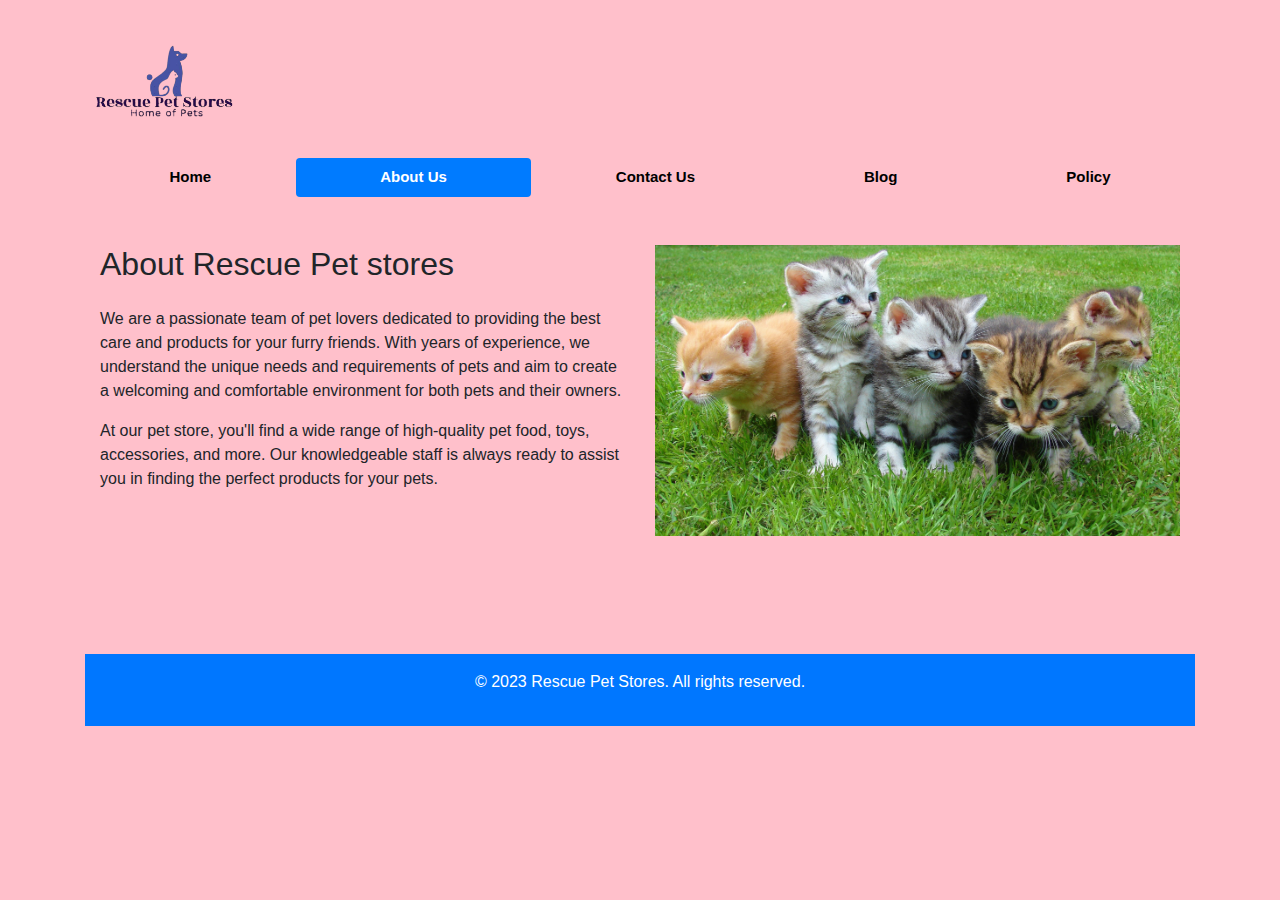
<file: aboutus.html>
<!DOCTYPE html>
<html lang="en">
<head>
    <meta charset="UTF-8">
    <meta name="viewport" content="width=device-width, initial-scale=1.0">
    <link rel="stylesheet" href="css/bootstrap.min.css">
    <link rel="stylesheet" href="css/aboutstyle.css">
    <title>Document</title>
</head>
<body>
    <div class="container">
        <ul class="nav nav-pills nav-fill mt-4"></ul>
            <a class="navbar-brand" href="getstarted.html">
              <img src="/images/ooo.png" alt="Logo" height="100"></a>    
        <ul class="nav nav-pills nav-fill mt-4">          
            <li class="nav-item"><a class="nav-link" href="index.html">Home</a></li>
            <li class="nav-item"><a class="nav-link active" href="aboutus.html">About Us</a></li>
            <li class="nav-item"><a class="nav-link" href="contactus.html">Contact Us</a></li>
            <li class="nav-item"><a class="nav-link" href="blog.html">Blog</a></li>
            <li class="nav-item"><a class="nav-link" href="policy.html">Policy</a></li>
            </nav>
        </ul>

        
  <!-- About Us Section -->
  <section id="about-us" class="py-5">
    <div class="container">
      <div class="row">
        <div class="col-lg-6">
          <h2 class="mb-4">About Rescue Pet stores</h2>
          <p>We are a passionate team of pet lovers dedicated to providing the best care and products for your furry friends. With years of experience, we understand the unique needs and requirements of pets and aim to create a welcoming and comfortable environment for both pets and their owners.</p>
          <p>At our pet store, you'll find a wide range of high-quality pet food, toys, accessories, and more. Our knowledgeable staff is always ready to assist you in finding the perfect products for your pets.</p>
        </div>
        <div class="col-lg-6">
          <img src="/images/pexels-pixabay-45170.jpg" alt="About Us Image" class="img-fluid">
        </div>
      </div>
    </div>
  </section>

  <!-- Footer -->
  <footer class="footer text-white text-center py-3">
    <p>&copy; 2023 Rescue Pet Stores. All rights reserved.</p>
  </footer>

</body>
</html>
</file>
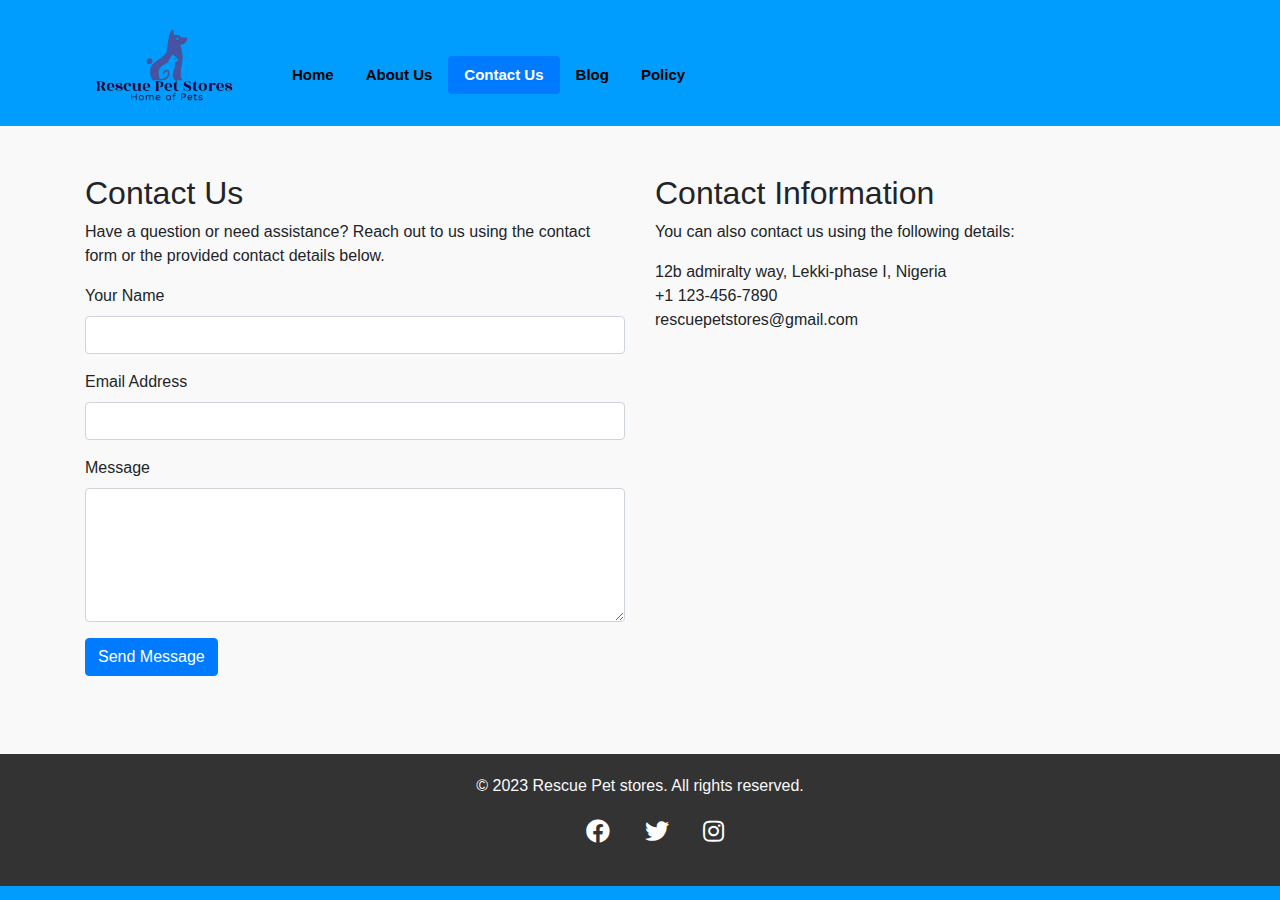
<file: contactus.html>
<!DOCTYPE html>
<html lang="en">
<head>
            <meta charset="UTF-8">
            <meta name="viewport" content="width=device-width, initial-scale=1.0">
            <link rel="stylesheet" href="css/bootstrap.min.css">
            <link rel="stylesheet" href="/css/contact.css">
            <link rel="stylesheet" href="https://cdnjs.cloudflare.com/ajax/libs/font-awesome/5.15.3/css/all.min.css">
            <title>Document</title>
</head>
<body>
   <header>
        <nav class="navbar navbar-expand-lg navbar-light ">
        <div class="container">
            <ul class="nav nav-pills nav-fill mt-4"></ul>
                    <a class="navbar-brand" href="getstarted.html"><img src="/images/ooo.png" alt="Logo" height="100"></a>   
    <div class="container">
        <ul class="nav nav-pills nav-fill mt-4">
            <li class="nav-item"><a class="nav-link" href="index.html">Home</a></li>
            <li class="nav-item"><a class="nav-link" href="aboutus.html">About Us</a></li>
            <li class="nav-item"><a class="nav-link active" href="contactus.html">Contact Us</a></li>
            <li class="nav-item"><a class="nav-link" href="blog.html">Blog</a></li>
            <li class="nav-item"><a class="nav-link" href="policy.html">Policy</a></li>
        </ul>
</header> 

    <section id="contact" class="py-5">
        <div class="container">
        <div class="row">
        <div class="col-lg-6">
            <h2>Contact Us</h2>
            <p>Have a question or need assistance? Reach out to us using the contact form or the provided contact details below.</p>

        <form action="#" method="POST" class="contact-form">
            <div class="mb-3">
              <label for="name" class="form-label">Your Name</label>
              <input type="text" class="form-control" id="name" name="name" required>
            </div>
            <div class="mb-3">
              <label for="email" class="form-label">Email Address</label>
              <input type="email" class="form-control" id="email" name="email" required>
            </div>
            <div class="mb-3">
              <label for="message" class="form-label">Message</label>
              <textarea class="form-control" id="message" name="message" rows="5" required></textarea>
            </div>
            <button type="submit" class="btn btn-primary">Send Message</button>
          </form>
        </div>
        <div class="col-lg-6">
          <h2>Contact Information</h2>
          <p>You can also contact us using the following details:</p>
          <ul class="contact-info">
            <li><i class="address"></i> 12b admiralty way, Lekki-phase I, Nigeria</li>
            <li><i class="bi bi-telephone-fill"></i> +1 123-456-7890</li>
            <li><i class="bi bi-envelope-fill"></i> rescuepetstores@gmail.com</li>
          </ul>
        </div>
       </div>
     </div>
   </section>

   <footer class="text-light text-center">
      <div class="container">
        <p>&copy; 2023 Rescue Pet stores. All rights reserved.</p>
        <ul class="social-icons">
            <li><a href="https://www.facebook.com/Michael Matthew"><i class="fab fa-facebook"></i></a></li>
            <li><a href="https://www.twitter.com/nayousnooze"><i class="fab fa-twitter"></i></a></li>
            <li><a href="https://www.instagram.com/runo2dw"><i class="fab fa-instagram"></i></a></li>
          </ul>
    </div>
  </footer>
</body>

</html>    
</body>
</html>
</file>
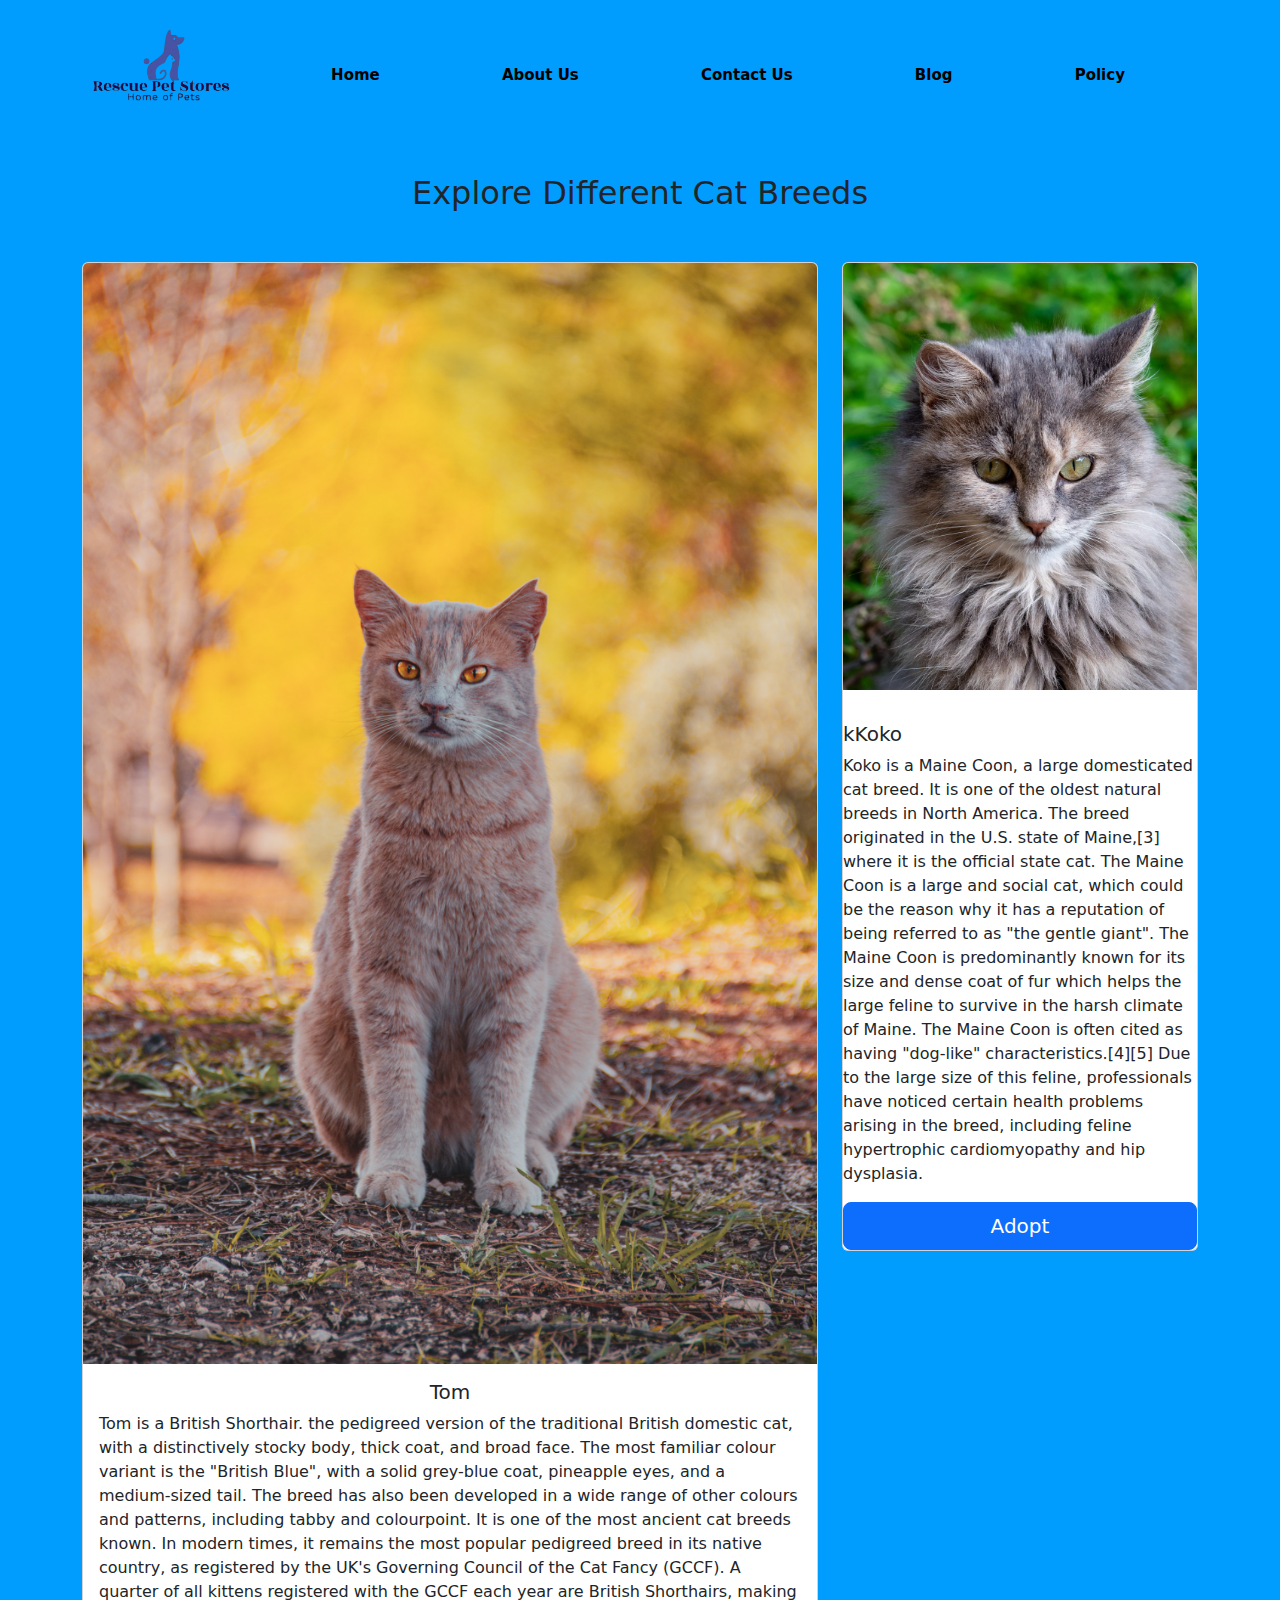
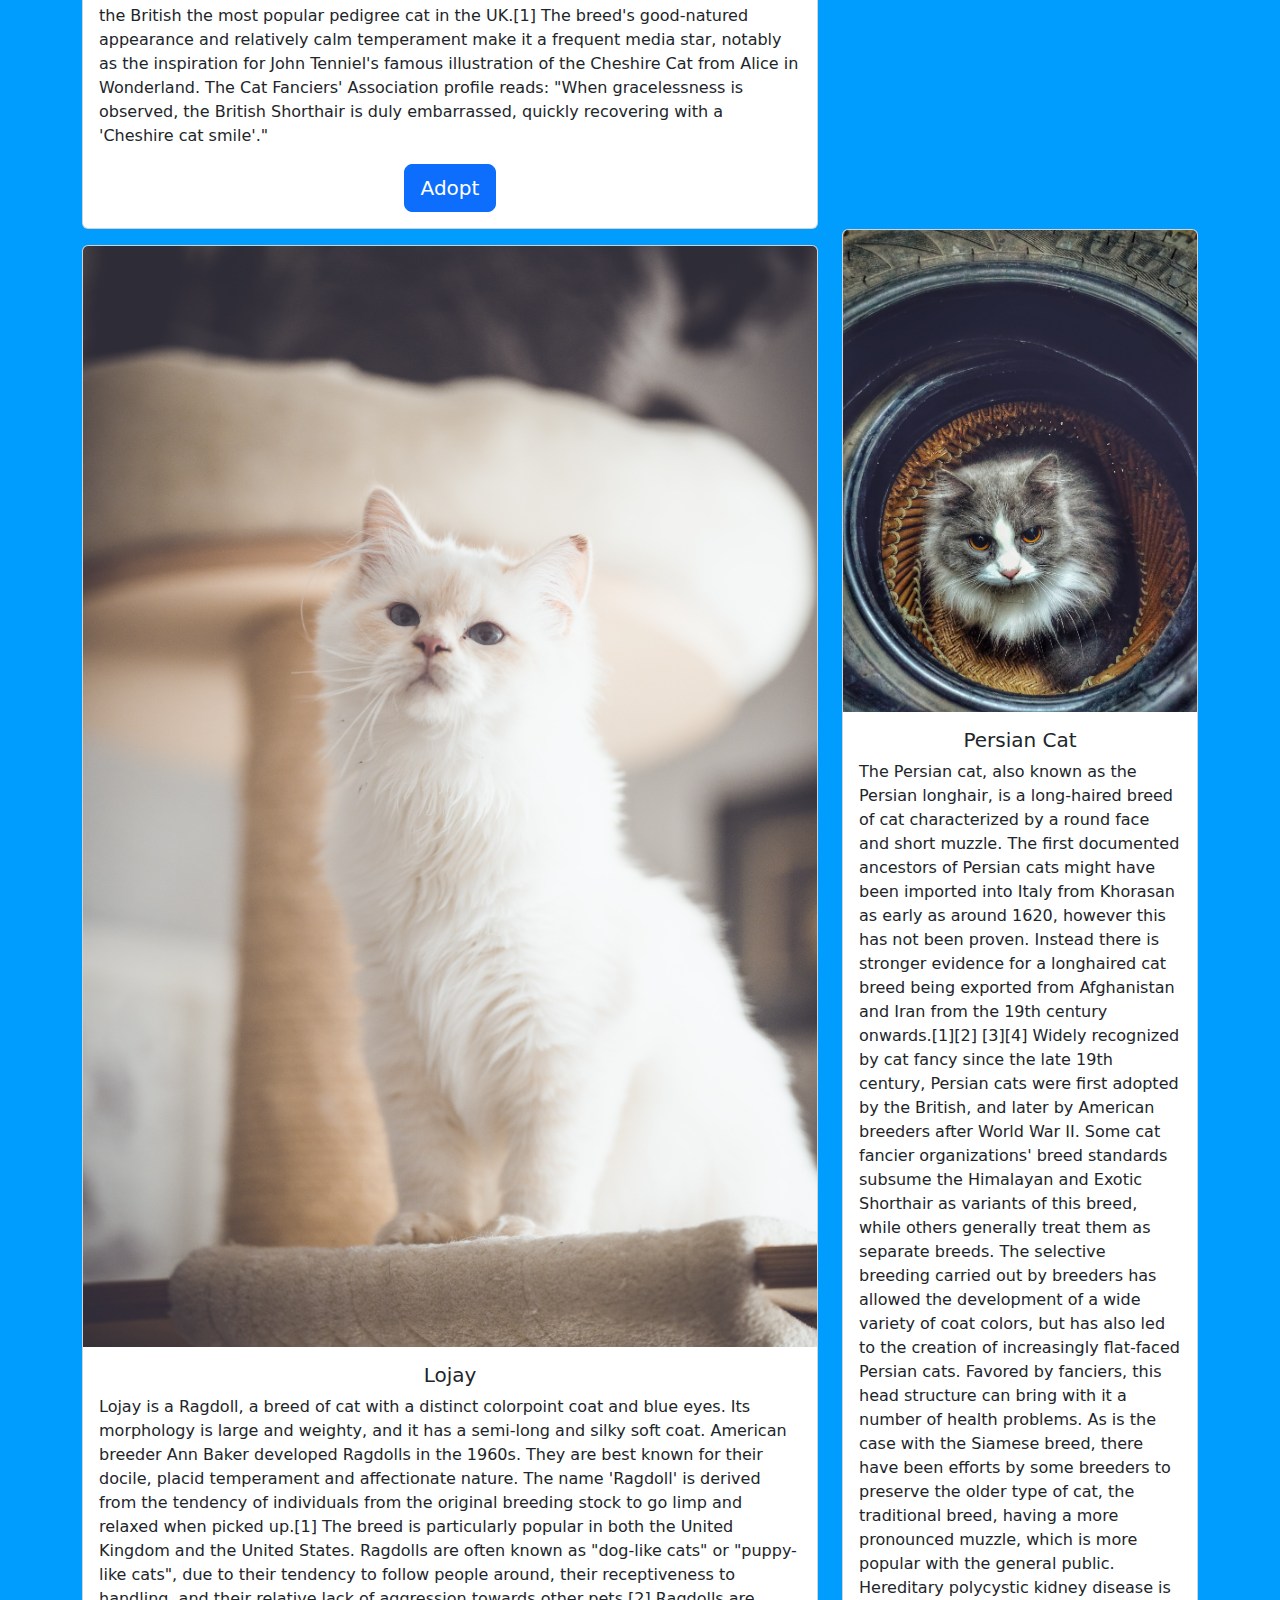
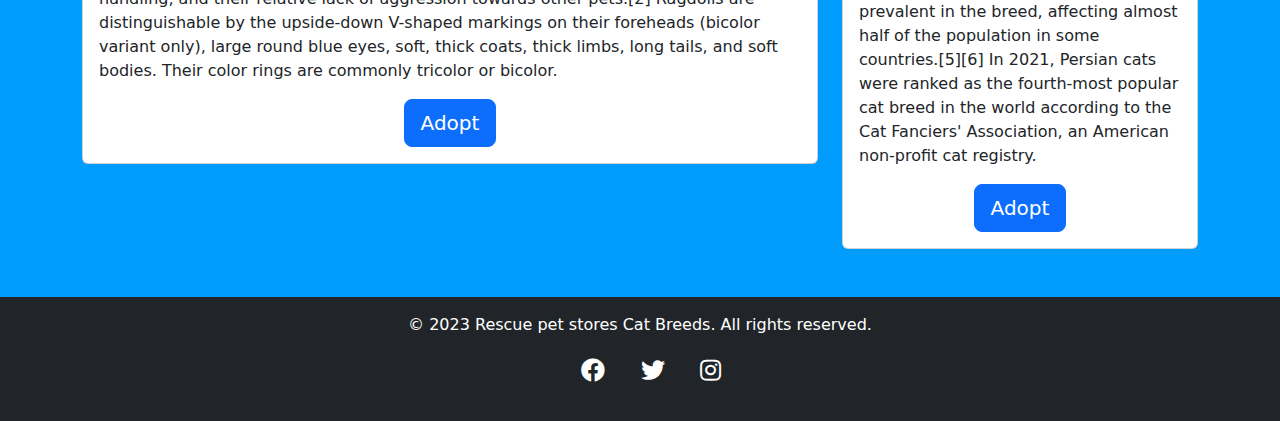
<file: expcats.html>
<!DOCTYPE html>
<html lang="en">

    <head>
    <meta charset="UTF-8">
    <meta name="viewport" content="width=device-width, initial-scale=1.0">
    <link rel="stylesheet" href="https://stackpath.bootstrapcdn.com/bootstrap/5.0.0-alpha1/css/bootstrap.min.css">
    <link rel="stylesheet" href="/css/catstyle.css">
    <link rel="stylesheet" href="https://cdnjs.cloudflare.com/ajax/libs/font-awesome/5.15.3/css/all.min.css">
    <title>Cat Breeds</title>
    </head>

<body>
    <!-- Header -->
  <header>
    <nav class="navbar navbar-expand-lg navbar-light ">
    <div class="container">
        <ul class="nav nav-pills nav-fill mt-4"></ul>
                <a class="navbar-brand" href="getstarted.html"><img src="/images/ooo.png" alt="Logo" height="100"></a>   
    <div class="container"> 
            <ul class="nav nav-pills nav-fill mt-4">          
                <li class="nav-item"><a class="nav-link" href="index.html">Home</a></li>
                <li class="nav-item"><a class="nav-link" href="aboutus.html">About Us</a></li>
                <li class="nav-item"><a class="nav-link" href="contactus.html">Contact Us</a></li>
                <li class="nav-item"><a class="nav-link" href="blog.html">Blog</a></li>
                <li class="nav-item"><a class="nav-link" href="policy.html">Policy</a></li>
                </nav>
            </ul>
        </div>
    </div>
    </nav>
  </header>
    

    <!-- Breed Categories -->
    <section id="breed-categories" class="py-5">
        <div class="container">
                <h2 class="text-center">Explore Different Cat Breeds</h2>
            <div class="row">
            <div class="col">
                <div class="card">
                <img src="/images/pexels-kaan-durmuş-10567737.jpg" class="card-img-top" alt="lhasa">
                <div class="card-body d-flex flex-column justify-content-center align-items-center">
                    <h5 class="card-title">Tom</h5>
                    <p class="britishtext">Tom is a British Shorthair. the pedigreed version of the traditional British domestic cat, with a distinctively stocky body, thick coat, and broad face. The most familiar colour variant is the "British Blue", with a solid grey-blue coat, pineapple eyes, and a medium-sized tail. The breed has also been developed in a wide range of other colours and patterns, including tabby and colourpoint.

                        It is one of the most ancient cat breeds known. In modern times, it remains the most popular pedigreed breed in its native country, as registered by the UK's Governing Council of the Cat Fancy (GCCF). A quarter of all kittens registered with the GCCF each year are British Shorthairs, making the British the most popular pedigree cat in the UK.[1]
                        
                        The breed's good-natured appearance and relatively calm temperament make it a frequent media star, notably as the inspiration for John Tenniel's famous illustration of the Cheshire Cat from Alice in Wonderland. The Cat Fanciers' Association profile reads: "When gracelessness is observed, the British Shorthair is duly embarrassed, quickly recovering with a 'Cheshire cat smile'."</p>
                    <a class="btn btn-primary btn-lg" href="#">Adopt</a>  
                </div>
                </div>
            </div>
            
                <div class="col-md-4">
                    <div class="card">
                    <img src="/images/pexels-dio-arapogiannis-7254759.jpg" class="card-img-top" alt="german">
                    <div class="card-body d-flex flex-column justify-content-center align-items-center"></div>
                        <h5 class="card-title">kKoko</h5>
                        <p class="mainetext">Koko is a Maine Coon, a large domesticated cat breed. It is one of the oldest natural breeds in North America. The breed originated in the U.S. state of Maine,[3] where it is the official state cat.

                            The Maine Coon is a large and social cat, which could be the reason why it has a reputation of being referred to as "the gentle giant". The Maine Coon is predominantly known for its size and dense coat of fur which helps the large feline to survive in the harsh climate of Maine. The Maine Coon is often cited as having "dog-like" characteristics.[4][5]
                            
                            Due to the large size of this feline, professionals have noticed certain health problems arising in the breed, including feline hypertrophic cardiomyopathy and hip dysplasia.</p>
                            <a class="btn btn-primary btn-lg" href="#">Adopt</a>  
                    </div>
                    </div>
            
                </div>
              
                <div class="row">
                    <div class="col mt-3">
                        <div class="card">
                        <img src="/images/pexels-omar-ramadan-15924703.jpg" class="card-img-top" alt="cotton">
                        <div class="card-body d-flex flex-column justify-content-center align-items-center">
                            <h5 class="card-title">Lojay</h5>
                            <p class="ragdolltext">Lojay is a Ragdoll, a breed of cat with a distinct colorpoint coat and blue eyes. Its morphology is large and weighty, and it has a semi-long and silky soft coat. American breeder Ann Baker developed Ragdolls in the 1960s. They are best known for their docile, placid temperament and affectionate nature. The name 'Ragdoll' is derived from the tendency of individuals from the original breeding stock to go limp and relaxed when picked up.[1] The breed is particularly popular in both the United Kingdom and the United States.

                                Ragdolls are often known as "dog-like cats" or "puppy-like cats", due to their tendency to follow people around, their receptiveness to handling, and their relative lack of aggression towards other pets.[2]
                                
                                Ragdolls are distinguishable by the upside-down V-shaped markings on their foreheads (bicolor variant only), large round blue eyes, soft, thick coats, thick limbs, long tails, and soft bodies. Their color rings are commonly tricolor or bicolor.</p>
                            <a class="btn btn-primary btn-lg" href="#">Adopt</a>  
                        </div>
                        </div>
                     
                    </div>
                    <div class="col-md-4">
                        <div class="card">
                        <img src="/images/pexels-anas-jawed-1697100.jpg" class="card-img-top" alt="Breed 2">
                        <div class="card-body d-flex flex-column justify-content-center align-items-center">
                            <h5 class="card-title">Persian Cat</h5>
                            <p class="boertext">The Persian cat, also known as the Persian longhair, is a long-haired breed of cat characterized by a round face and short muzzle. The first documented ancestors of Persian cats might have been imported into Italy from Khorasan as early as around 1620, however this has not been proven. Instead there is stronger evidence for a longhaired cat breed being exported from Afghanistan and Iran from the 19th century onwards.[1][2] [3][4] Widely recognized by cat fancy since the late 19th century, Persian cats were first adopted by the British, and later by American breeders after World War II. Some cat fancier organizations' breed standards subsume the Himalayan and Exotic Shorthair as variants of this breed, while others generally treat them as separate breeds.

                                The selective breeding carried out by breeders has allowed the development of a wide variety of coat colors, but has also led to the creation of increasingly flat-faced Persian cats. Favored by fanciers, this head structure can bring with it a number of health problems. As is the case with the Siamese breed, there have been efforts by some breeders to preserve the older type of cat, the traditional breed, having a more pronounced muzzle, which is more popular with the general public. Hereditary polycystic kidney disease is prevalent in the breed, affecting almost half of the population in some countries.[5][6]
                                
                                In 2021, Persian cats were ranked as the fourth-most popular cat breed in the world according to the Cat Fanciers' Association, an American non-profit cat registry.</p>
                            <a class="btn btn-primary btn-lg" href="#">Adopt</a>  
                    </div>
                    </div>
                </div>
                </div>
            </div>
    </section>

    <!-- Footer -->
    <footer class="bg-dark text-white text-center py-3">
        <p>&copy; 2023 Rescue pet stores Cat Breeds. All rights reserved.</p>
        <ul class="social-icons">
            <li><a href="https://www.facebook.com/Michael Matthew"><i class="fab fa-facebook"></i></a></li>
            <li><a href="https://www.twitter.com/nayousnooze"><i class="fab fa-twitter"></i></a></li>
            <li><a href="https://www.instagram.com/runo2dw"><i class="fab fa-instagram"></i></a></li>
          </ul>
    </footer>

</body>

</html>
</file>
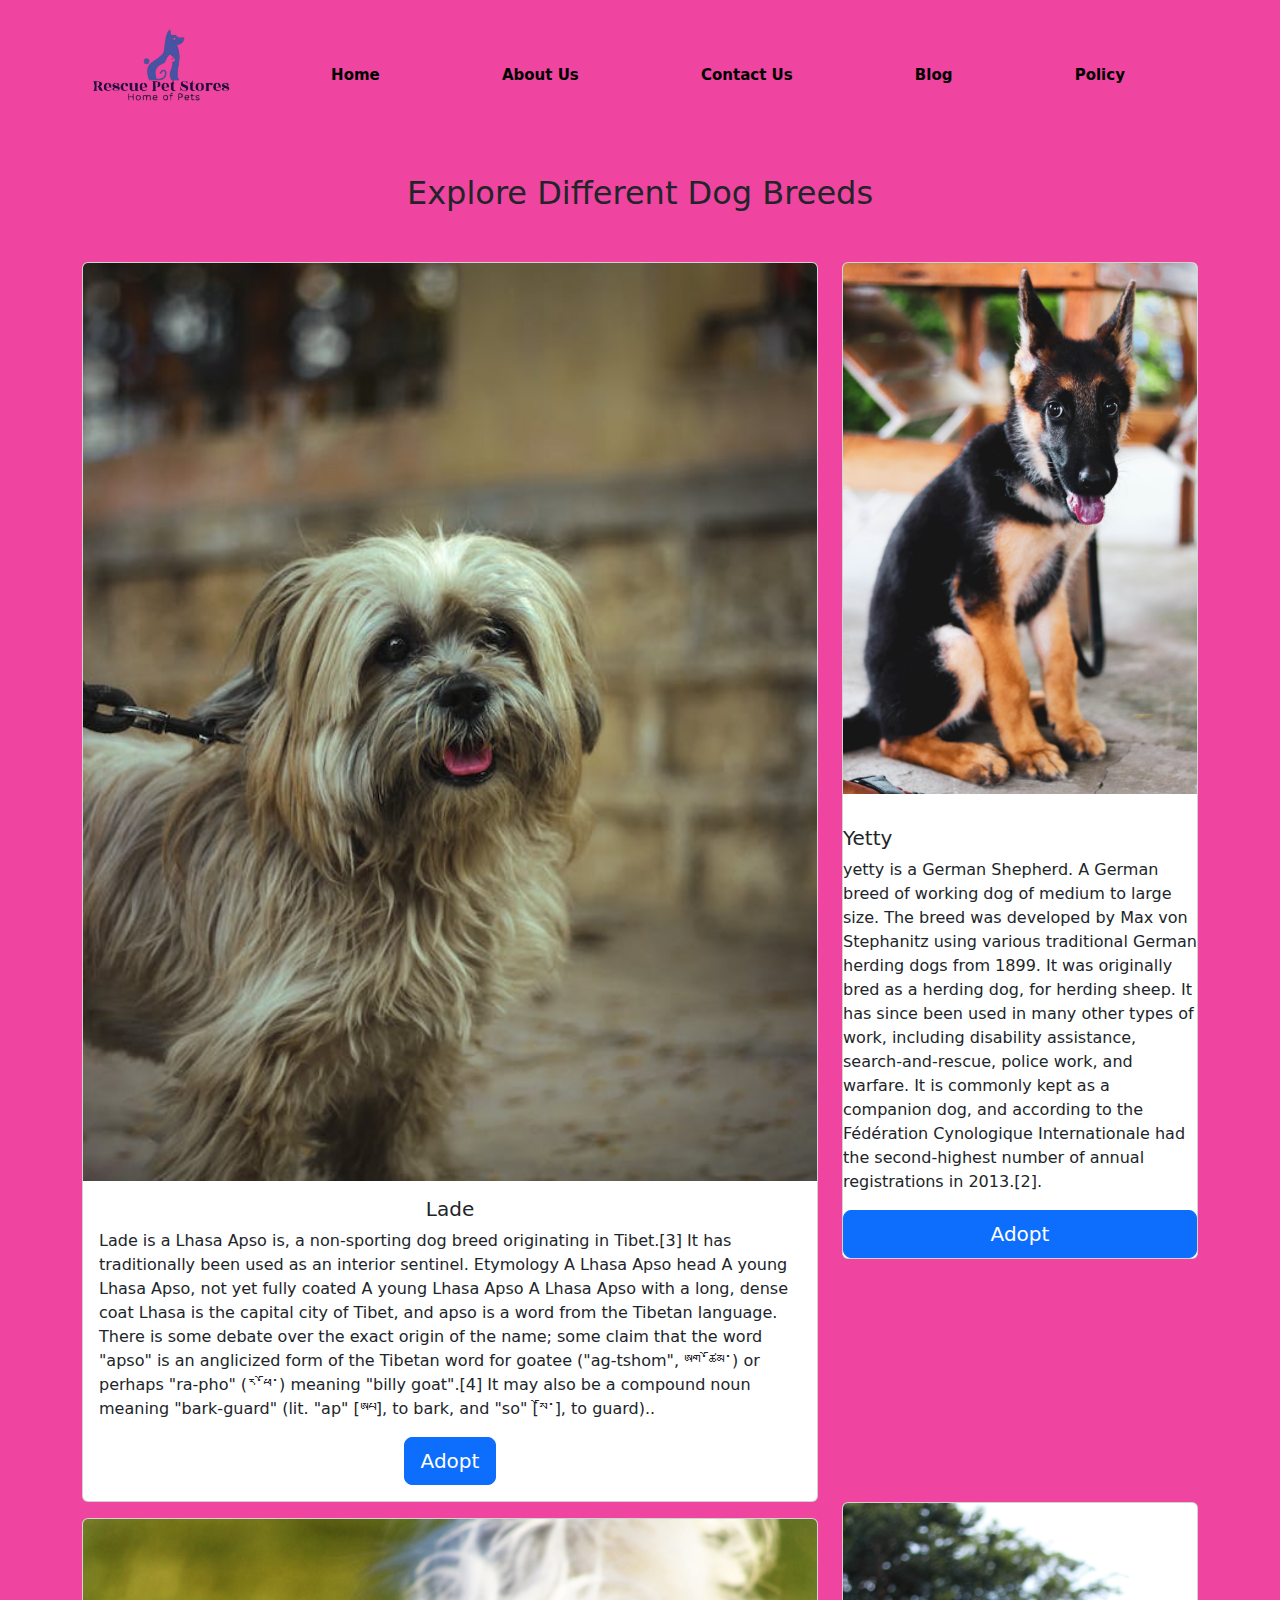
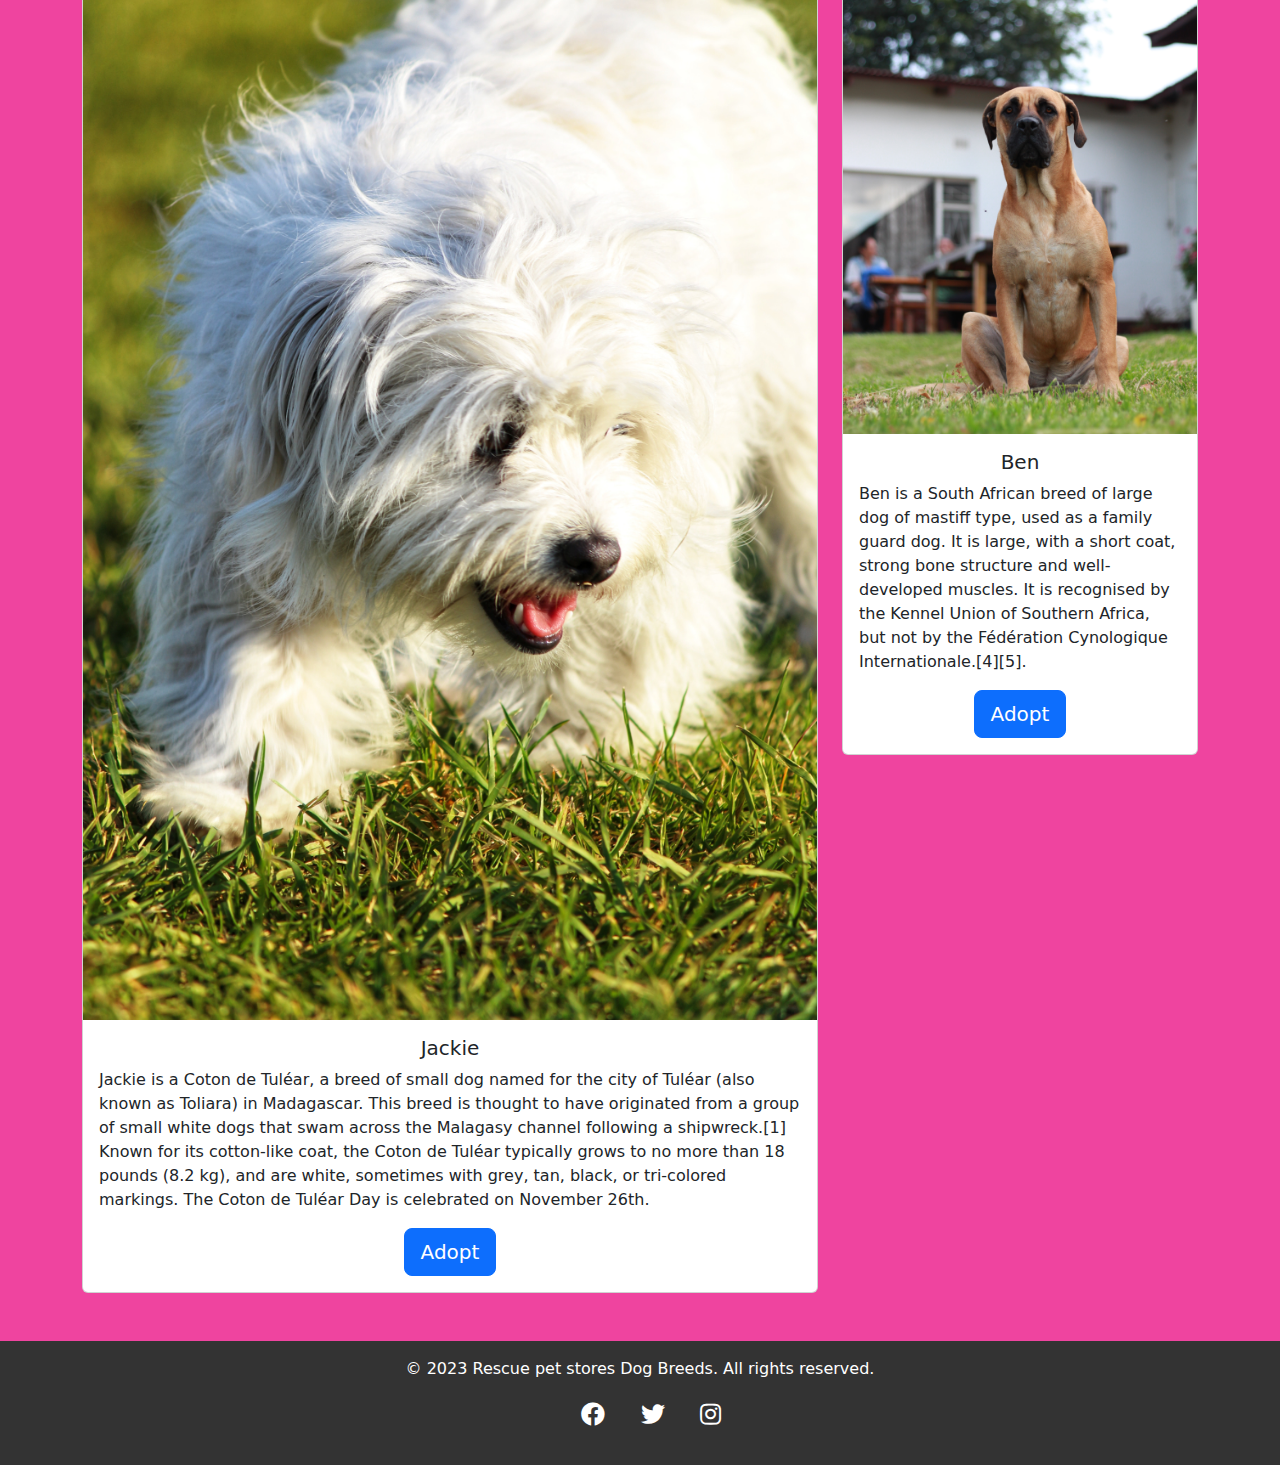
<file: expdogs.html>
<!DOCTYPE html>
<html lang="en">

    <head>
    <meta charset="UTF-8">
    <meta name="viewport" content="width=device-width, initial-scale=1.0">
    <link rel="stylesheet" href="https://stackpath.bootstrapcdn.com/bootstrap/5.0.0-alpha1/css/bootstrap.min.css">
    <link rel="stylesheet" href="/css/dog.style.css">
    <link rel="stylesheet" href="https://cdnjs.cloudflare.com/ajax/libs/font-awesome/5.15.3/css/all.min.css">
    <title>Dog Breeds</title>
    </head>

<body>
    <!-- Header -->
  <header>
    <nav class="navbar navbar-expand-lg navbar-light ">
    <div class="container">
        <ul class="nav nav-pills nav-fill mt-4"></ul>
                <a class="navbar-brand" href="getstarted.html"><img src="/images/ooo.png" alt="Logo" height="100"></a>   
    <div class="container"> 
            <ul class="nav nav-pills nav-fill mt-4">          
                <li class="nav-item"><a class="nav-link" href="index.html">Home</a></li>
                <li class="nav-item"><a class="nav-link" href="aboutus.html">About Us</a></li>
                <li class="nav-item"><a class="nav-link" href="contactus.html">Contact Us</a></li>
                <li class="nav-item"><a class="nav-link" href="blog.html">Blog</a></li>
                <li class="nav-item"><a class="nav-link" href="policy.html">Policy</a></li>
                </nav>
            </ul>
        </div>
    </div>
    </nav>
  </header>
    

    <!-- Breed Categories -->
    <section id="breed-categories" class="py-5">
        <div class="container">
                <h2 class="text-center">Explore Different Dog Breeds</h2>
            <div class="row">
            <div class="col">
                <div class="card">
                <img src="images/lasa.jpeg" class="card-img-top" alt="lhasa">
                <div class="card-body d-flex flex-column justify-content-center align-items-center">
                    <h5 class="card-title">Lade</h5>
                    <p class="lhasatext">Lade is a Lhasa Apso is, a non-sporting dog breed originating in Tibet.[3] It has traditionally been used as an interior sentinel.

                        Etymology
                        
                        A Lhasa Apso head
                        
                        A young Lhasa Apso, not yet fully coated
                        
                        A young Lhasa Apso
                        
                        A Lhasa Apso with a long, dense coat
                        Lhasa is the capital city of Tibet, and apso is a word from the Tibetan language. There is some debate over the exact origin of the name; some claim that the word "apso" is an anglicized form of the Tibetan word for goatee ("ag-tshom", ཨག་ཚོམ་) or perhaps "ra-pho" (ར་ཕོ་) meaning "billy goat".[4] It may also be a compound noun meaning "bark-guard" (lit. "ap" [ཨཔ], to bark, and "so" [སོ་], to guard)..</p>
                    <a class="btn btn-primary btn-lg" href="#">Adopt</a>  
                </div>
                </div>
            </div>
            
                <div class="col-md-4">
                    <div class="card">
                    <img src="images/pexels-carl-adrian-barcelo-3709026.jpg" class="card-img-top" alt="german">
                    <div class="card-body d-flex flex-column justify-content-center align-items-center"></div>
                        <h5 class="card-title">Yetty</h5>
                        <p class="germantext">yetty is a German Shepherd. A German breed of working dog of medium to large size. The breed was developed by Max von Stephanitz using various traditional German herding dogs from 1899.

                            It was originally bred as a herding dog, for herding sheep. It has since been used in many other types of work, including disability assistance, search-and-rescue, police work, and warfare. It is commonly kept as a companion dog, and according to the Fédération Cynologique Internationale had the second-highest number of annual registrations in 2013.[2].</p>
                            <a class="btn btn-primary btn-lg" href="#">Adopt</a>  
                    </div>
                    </div>
            
                </div>
              
                <div class="row">
                    <div class="col mt-3">
                        <div class="card">
                        <img src="/images/pexels-mehmet-itıl-13627297.jpg" class="card-img-top" alt="cotton">
                        <div class="card-body d-flex flex-column justify-content-center align-items-center">
                            <h5 class="card-title">Jackie</h5>
                            <p class="lhasatext">Jackie is a Coton de Tuléar, a breed of small dog named for the city of Tuléar (also known as Toliara) in Madagascar. This breed is thought to have originated from a group of small white dogs that swam across the Malagasy channel following a shipwreck.[1] Known for its cotton-like coat, the Coton de Tuléar typically grows to no more than 18 pounds (8.2 kg), and are white, sometimes with grey, tan, black, or tri-colored markings. The Coton de Tuléar Day is celebrated on November 26th.</p>
                            <a class="btn btn-primary btn-lg" href="#">Adopt</a>  
                        </div>
                        </div>
                    </a>
                    </div>
                    <div class="col-md-4">
                        <div class="card">
                        <img src="/images/pexels-augustinus-martinus-noppé-12048493.jpg" class="card-img-top" alt="Breed 2">
                        <div class="card-body d-flex flex-column justify-content-center align-items-center">
                            <h5 class="card-title">Ben</h5>
                            <p class="boertext">Ben is a South African breed of large dog of mastiff type, used as a family guard dog. It is large, with a short coat, strong bone structure and well-developed muscles.
                            It is recognised by the Kennel Union of Southern Africa, but not by the Fédération Cynologique Internationale.[4][5].</p>
                            <a class="btn btn-primary btn-lg" href="#">Adopt</a>  
                    </div>
                    </div>
                </div>
                </div>
            </div>
    </section>

    <!-- Footer -->
    <footer class="text-white text-center py-3">
        <p>&copy; 2023 Rescue pet stores Dog Breeds. All rights reserved.</p>
        <ul class="social-icons">
            <li><a href="https://www.facebook.com/Michael Matthew"><i class="fab fa-facebook"></i></a></li>
            <li><a href="https://www.twitter.com/nayousnooze"><i class="fab fa-twitter"></i></a></li>
            <li><a href="https://www.instagram.com/runo2dw"><i class="fab fa-instagram"></i></a></li>
          </ul>
    </footer>

</body>

</html>
</file>
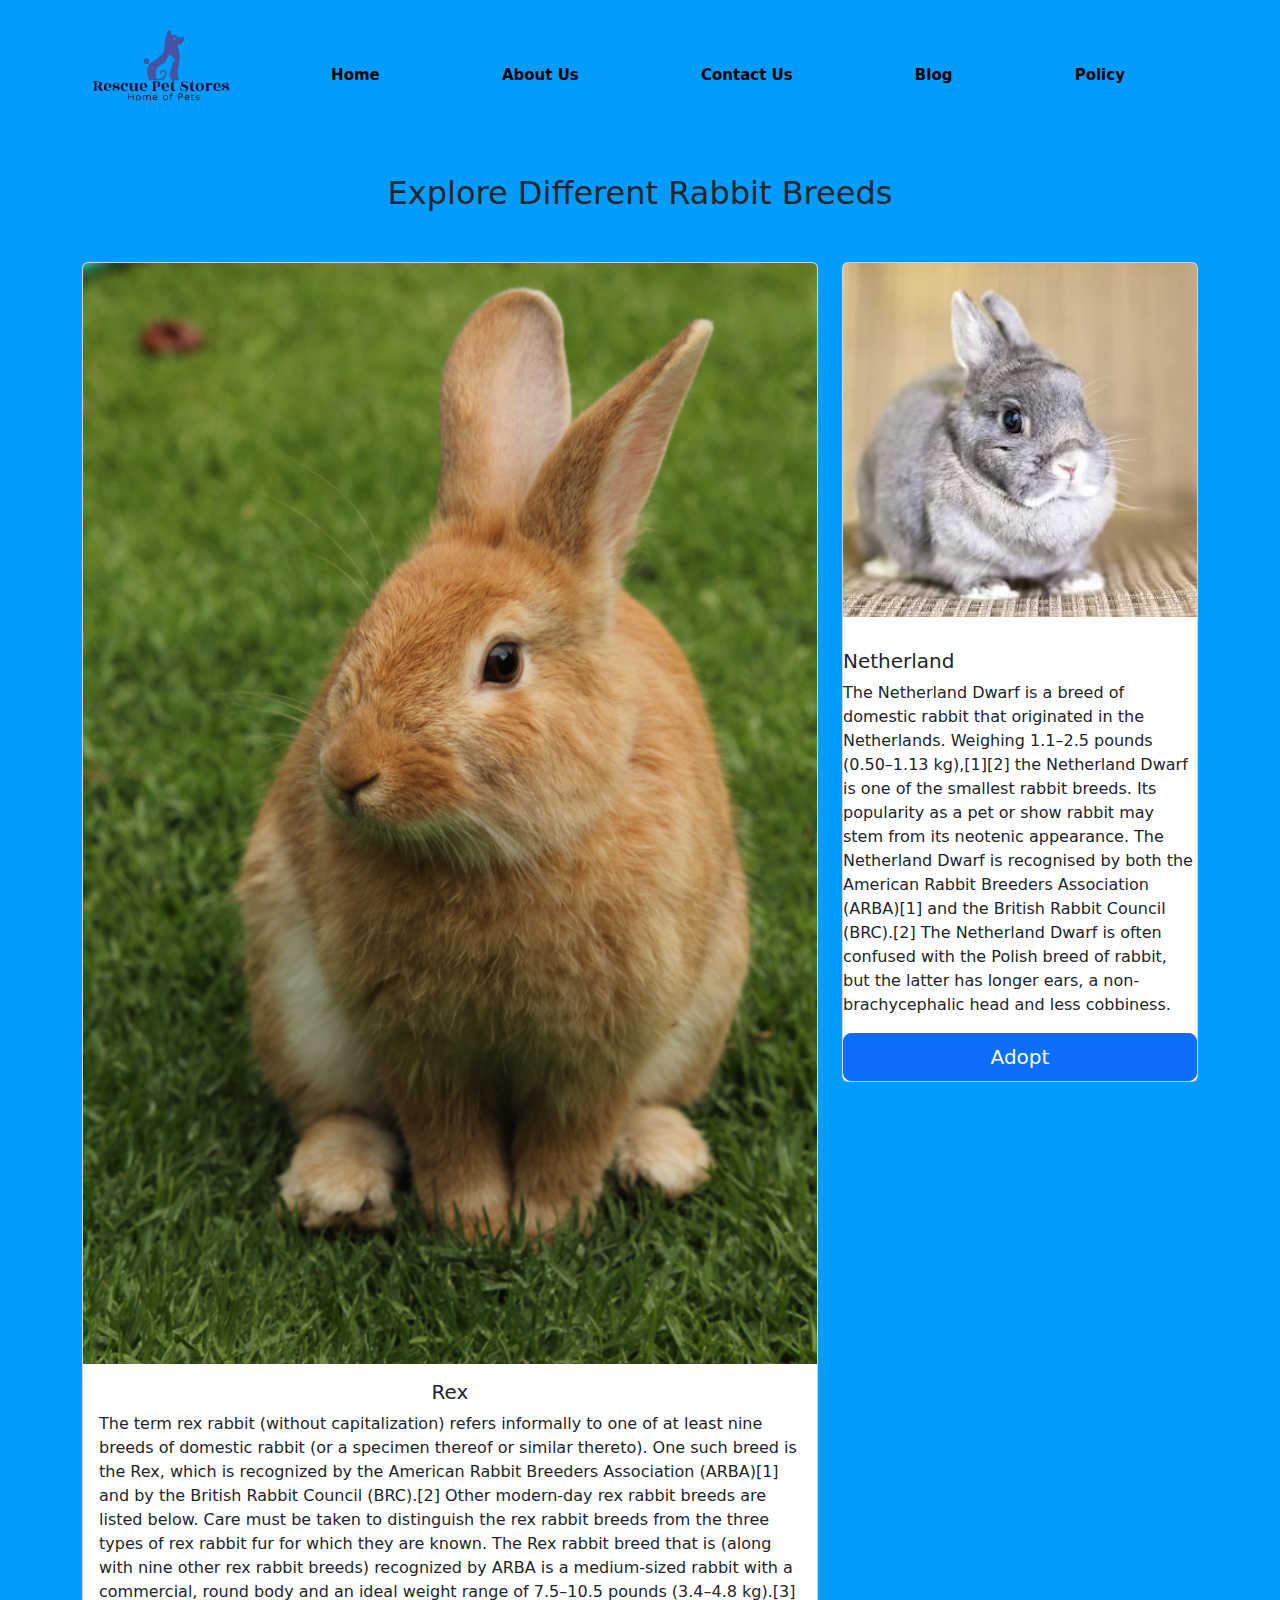
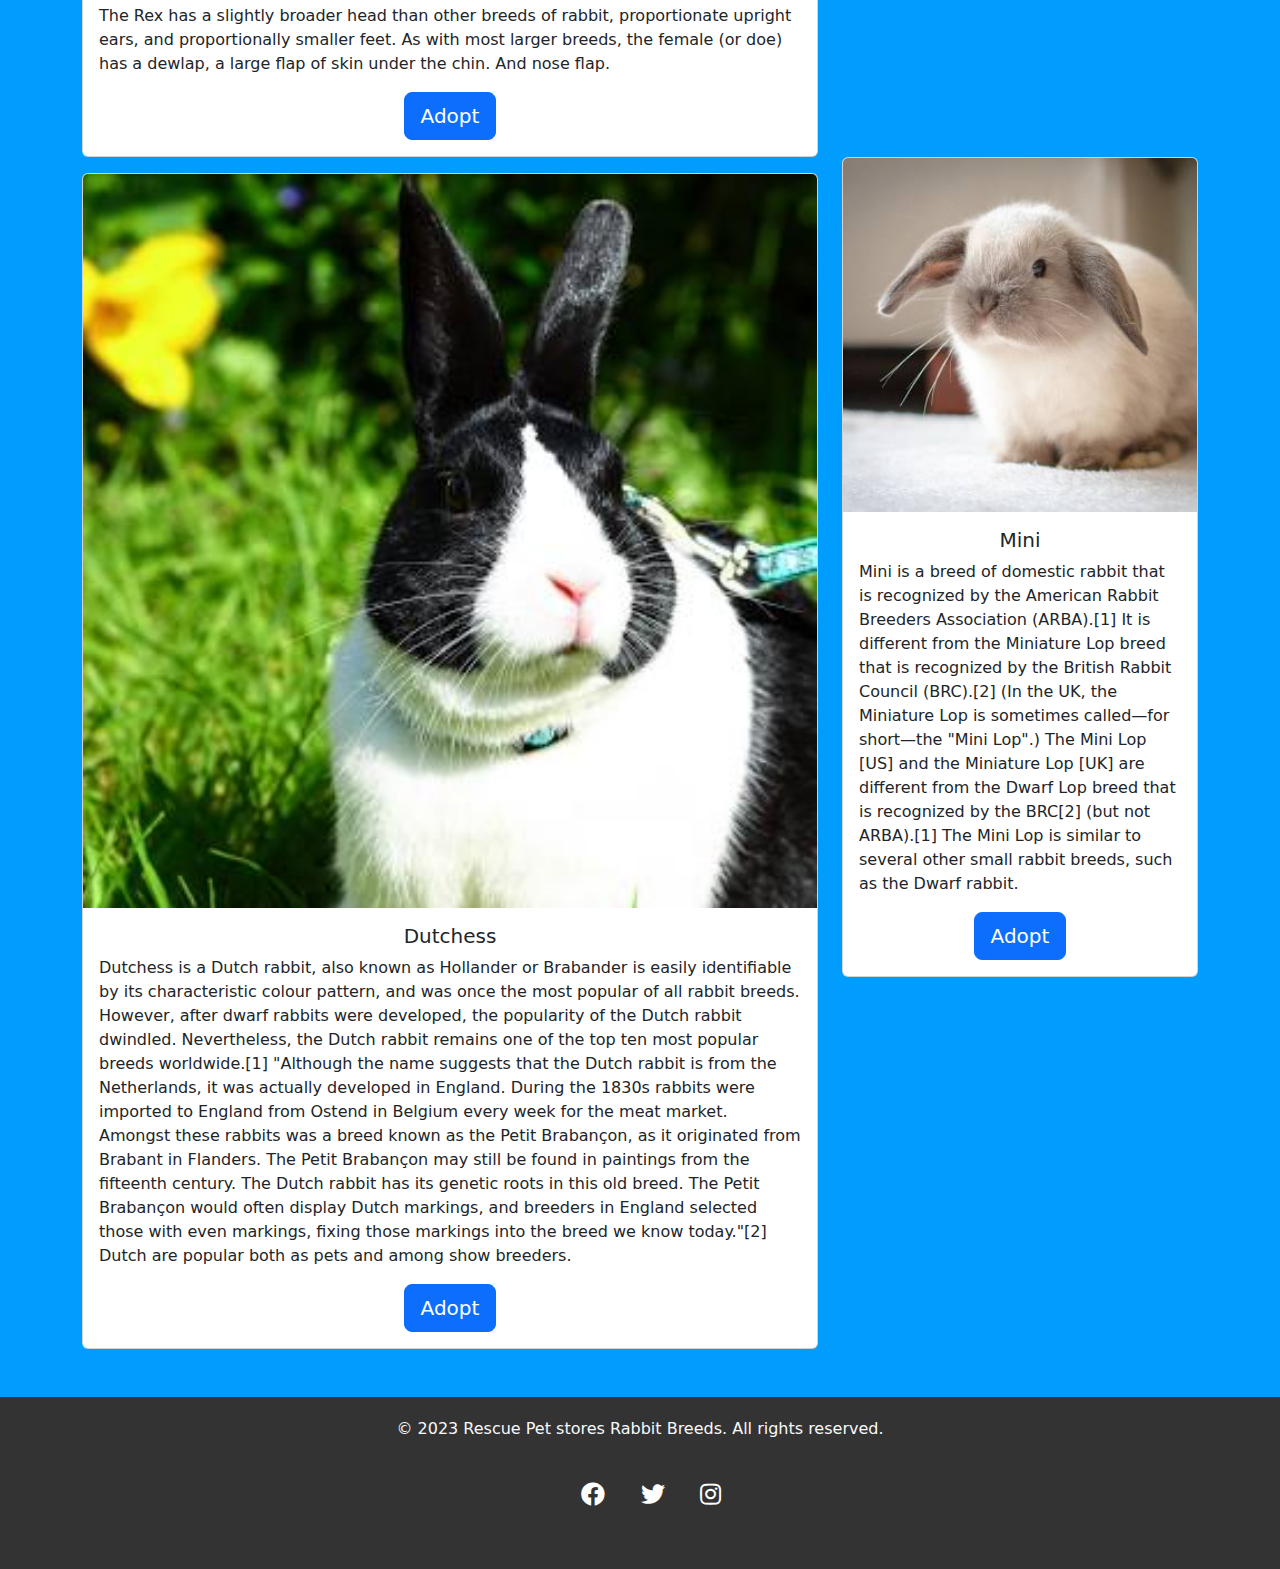
<file: exprabi.html>
<!DOCTYPE html>
<html lang="en">

    <head>
    <meta charset="UTF-8">
    <meta name="viewport" content="width=device-width, initial-scale=1.0">
    <link rel="stylesheet" href="https://stackpath.bootstrapcdn.com/bootstrap/5.0.0-alpha1/css/bootstrap.min.css">
    <link rel="stylesheet" href="/css/catstyle.css">
    <link rel="stylesheet" href="https://cdnjs.cloudflare.com/ajax/libs/font-awesome/5.15.3/css/all.min.css">
    <title>Rabbit Breeds</title>
    </head>

<body>
    <!-- Header -->
  <header>
    <nav class="navbar navbar-expand-lg navbar-light ">
    <div class="container">
        <ul class="nav nav-pills nav-fill mt-4"></ul>
                <a class="navbar-brand" href="getstarted.html"><img src="/images/ooo.png" alt="Logo" height="100"></a>   
    <div class="container"> 
            <ul class="nav nav-pills nav-fill mt-4">          
                <li class="nav-item"><a class="nav-link" href="index.html">Home</a></li>
                <li class="nav-item"><a class="nav-link" href="aboutus.html">About Us</a></li>
                <li class="nav-item"><a class="nav-link" href="contactus.html">Contact Us</a></li>
                <li class="nav-item"><a class="nav-link" href="blog.html">Blog</a></li>
                <li class="nav-item"><a class="nav-link" href="policy.html">Policy</a></li>
                </nav>
            </ul>
        </div>
    </div>
    </nav>
  </header>
    

    <!-- Breed Categories -->
    <section id="breed-categories" class="py-5">
        <div class="container">
                <h2 class="text-center">Explore Different Rabbit Breeds</h2>
            <div class="row">
            <div class="col">
                <div class="card">
                <img src="/images/pexels-pixabay-326012.jpg" class="card-img-top" alt="lhasa">
                <div class="card-body d-flex flex-column justify-content-center align-items-center">
                    <h5 class="card-title">Rex</h5>
                    <p class="britishtext">The term rex rabbit (without capitalization) refers informally to one of at least nine breeds of domestic rabbit (or a specimen thereof or similar thereto). One such breed is the Rex, which is recognized by the American Rabbit Breeders Association (ARBA)[1] and by the British Rabbit Council (BRC).[2] Other modern-day rex rabbit breeds are listed below. Care must be taken to distinguish the rex rabbit breeds from the three types of rex rabbit fur for which they are known.

                        The Rex rabbit breed that is (along with nine other rex rabbit breeds) recognized by ARBA is a medium-sized rabbit with a commercial, round body and an ideal weight range of 7.5–10.5 pounds (3.4–4.8 kg).[3] The Rex has a slightly broader head than other breeds of rabbit, proportionate upright ears, and proportionally smaller feet. As with most larger breeds, the female (or doe) has a dewlap, a large flap of skin under the chin. And nose flap.</p>
                    <a class="btn btn-primary btn-lg" href="#">Adopt</a>  
                </div>
                </div>
            </div>
            
                <div class="col-md-4">
                    <div class="card">
                    <img src="/images/neth.jpeg" class="card-img-top" alt="german">
                    <div class="card-body d-flex flex-column justify-content-center align-items-center"></div>
                        <h5 class="card-title">Netherland</h5>
                        <p class="mainetext">The Netherland Dwarf is a breed of domestic rabbit that originated in the Netherlands. Weighing 1.1–2.5 pounds (0.50–1.13 kg),[1][2] the Netherland Dwarf is one of the smallest rabbit breeds. Its popularity as a pet or show rabbit may stem from its neotenic appearance. The Netherland Dwarf is recognised by both the American Rabbit Breeders Association (ARBA)[1] and the British Rabbit Council (BRC).[2] The Netherland Dwarf is often confused with the Polish breed of rabbit, but the latter has longer ears, a non-brachycephalic head and less cobbiness.</p>
                            <a class="btn btn-primary btn-lg" href="#">Adopt</a>  
                    </div>
                    </div>
            
                </div>
              
                <div class="row">
                    <div class="col mt-3">
                        <div class="card">
                        <img src="/images/dutch.jpeg" class="card-img-top" alt="cotton">
                        <div class="card-body d-flex flex-column justify-content-center align-items-center">
                            <h5 class="card-title">Dutchess</h5>
                            <p class="ragdolltext">Dutchess is a Dutch rabbit, also known as Hollander or Brabander is easily identifiable by its characteristic colour pattern, and was once the most popular of all rabbit breeds. However, after dwarf rabbits were developed, the popularity of the Dutch rabbit dwindled. Nevertheless, the Dutch rabbit remains one of the top ten most popular breeds worldwide.[1]

                                "Although the name suggests that the Dutch rabbit is from the Netherlands, it was actually developed in England. During the 1830s rabbits were imported to England from Ostend in Belgium every week for the meat market. Amongst these rabbits was a breed known as the Petit Brabançon, as it originated from Brabant in Flanders. The Petit Brabançon may still be found in paintings from the fifteenth century. The Dutch rabbit has its genetic roots in this old breed. The Petit Brabançon would often display Dutch markings, and breeders in England selected those with even markings, fixing those markings into the breed we know today."[2]
                                
                                Dutch are popular both as pets and among show breeders.</p>
                            <a class="btn btn-primary btn-lg" href="#">Adopt</a>  
                        </div>
                        </div>
                    </a>
                    </div>
                    <div class="col-md-4">
                        <div class="card">
                        <img src="/images/mini.jpeg" class="card-img-top" alt="Breed 2">
                        <div class="card-body d-flex flex-column justify-content-center align-items-center">
                            <h5 class="card-title">Mini</h5>
                            <p class="boertext">
                                 Mini is a breed of domestic rabbit that is recognized by the American Rabbit Breeders Association (ARBA).[1] It is different from the Miniature Lop breed that is recognized by the British Rabbit Council (BRC).[2] (In the UK, the Miniature Lop is sometimes called—for short—the "Mini Lop".) The Mini Lop [US] and the Miniature Lop [UK] are different from the Dwarf Lop breed that is recognized by the BRC[2] (but not ARBA).[1] The Mini Lop is similar to several other small rabbit breeds, such as the Dwarf rabbit.</p>
                            <a class="btn btn-primary btn-lg" href="#">Adopt</a>  
                    </div>
                    </div>
                </div>
                </div>
            </div>
    </section>

<!-- Footer -->
<footer class="text-light text-center">
    <div class="container">
      <p>&copy; 2023 Rescue Pet stores Rabbit Breeds. All rights reserved.</p>
      <footer>
        <ul class="social-icons">
          <li><a href="https://www.facebook.com/Michael Matthew"><i class="fab fa-facebook"></i></a></li>
          <li><a href="https://www.twitter.com/nayousnooze"><i class="fab fa-twitter"></i></a></li>
          <li><a href="https://www.instagram.com/runo2dw"><i class="fab fa-instagram"></i></a></li>
        </ul>
      </footer>
      
    </div>
  </footer>
</body>

</html>
</file>
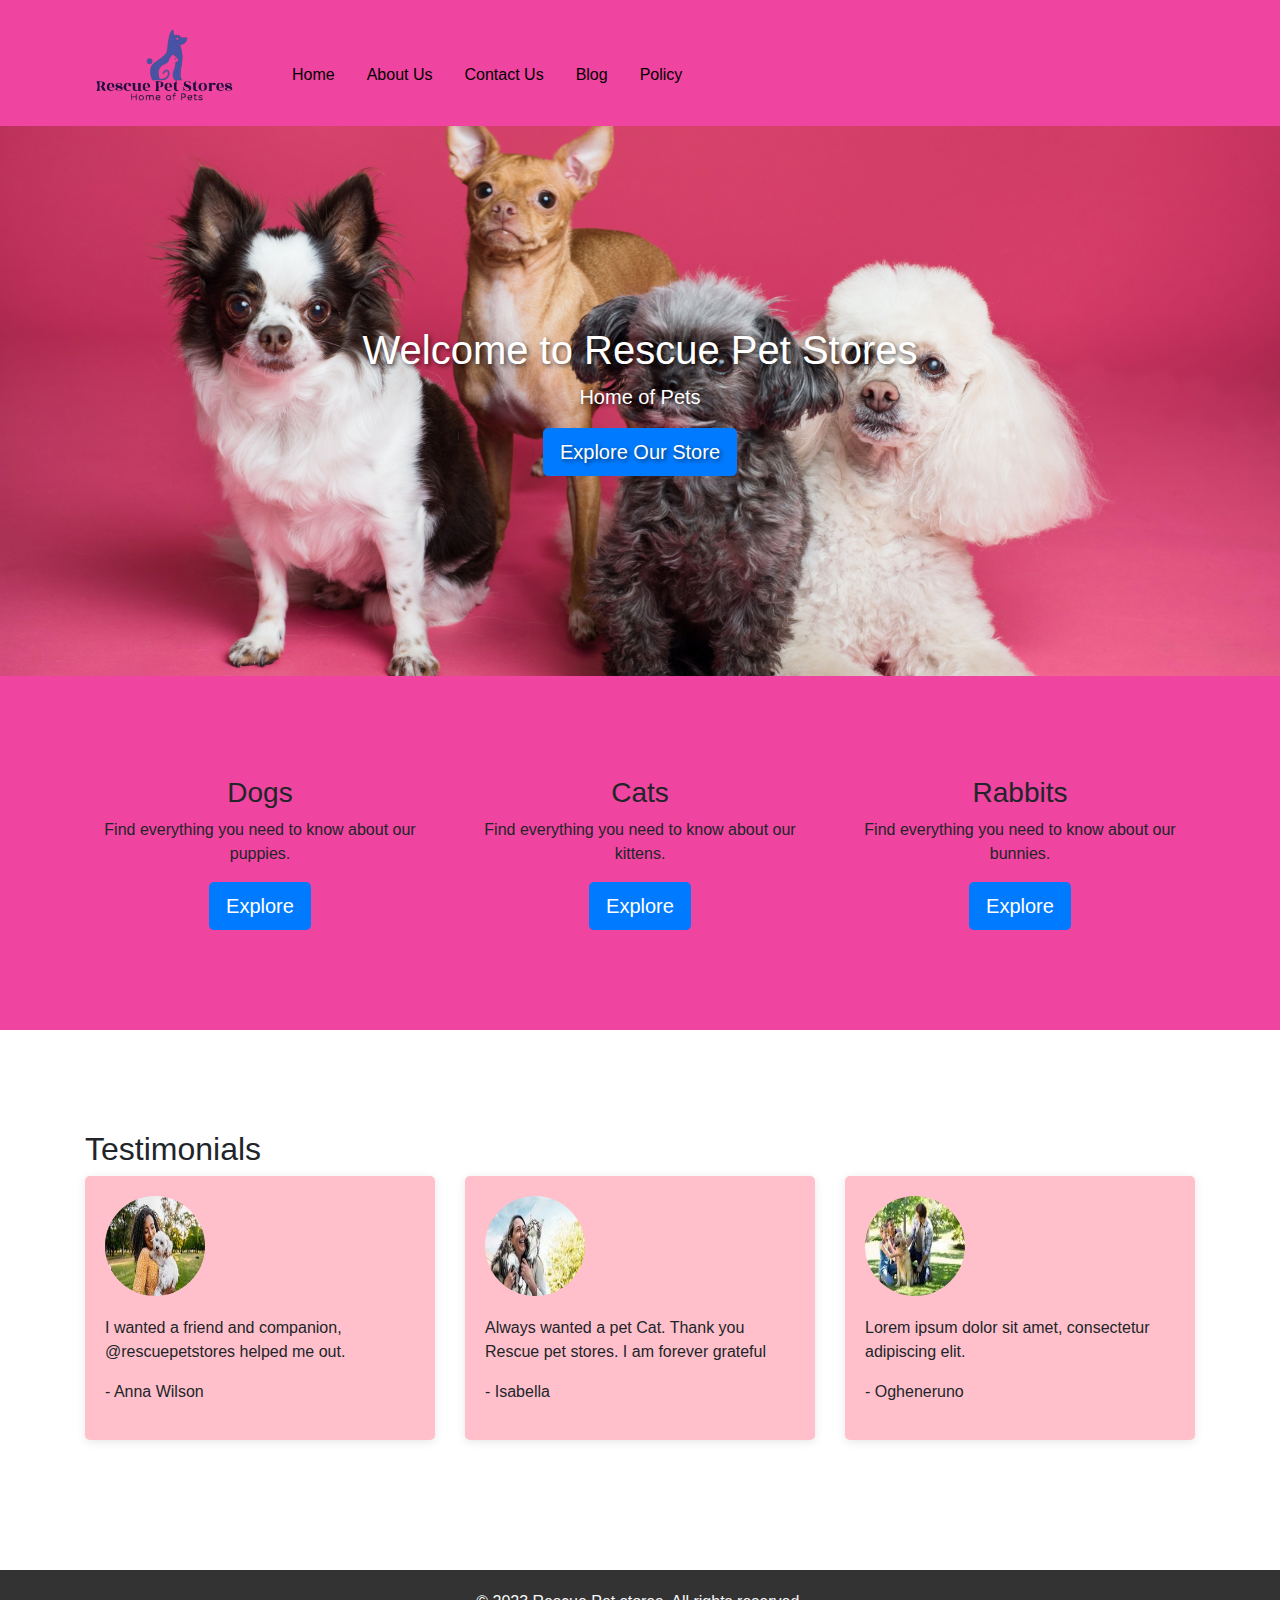
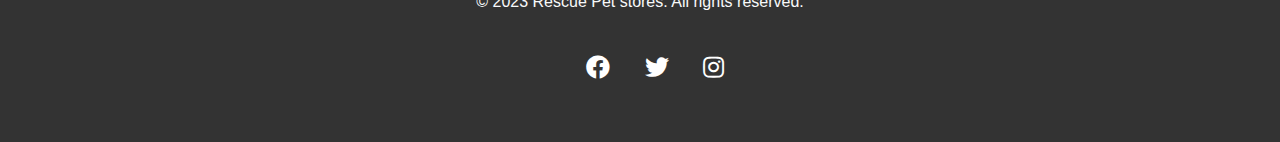
<file: getstarted.html>
<!DOCTYPE html>
<html lang="en">

<head>
  <meta charset="UTF-8">
  <meta name="viewport" content="width=device-width, initial-scale=1.0">
  <link rel="stylesheet" href="css/bootstrap.min.css">
  <link rel="stylesheet" href="css/getstyle.css">
  <link rel="stylesheet" href="https://cdnjs.cloudflare.com/ajax/libs/font-awesome/5.15.3/css/all.min.css">

  <title>Welcome to Rescue Pet stores!</title>
 
</head>

<body>
  <!-- Header -->
  <header>
        <nav class="navbar navbar-expand-lg navbar-light ">
        <div class="container">
            <ul class="nav nav-pills nav-fill mt-4"></ul>
                    <a class="navbar-brand" href="getstarted.html"><img src="/images/ooo.png" alt="Logo" height="100"></a>   
        <div class="container"> 
                <ul class="nav nav-pills nav-fill mt-4">          
                    <li class="nav-item"><a class="nav-link" href="index.html">Home</a></li>
                    <li class="nav-item"><a class="nav-link" href="aboutus.html">About Us</a></li>
                    <li class="nav-item"><a class="nav-link" href="contactus.html">Contact Us</a></li>
                    <li class="nav-item"><a class="nav-link" href="blog.html">Blog</a></li>
                    <li class="nav-item"><a class="nav-link" href="policy.html">Policy</a></li>
                    </nav>
                </ul>
        </div>
    </div>
    </nav>
  </header>

  <!-- Hero Section -->
        <section class="hero">
            <div class="container text-center">
            <h1>Welcome to Rescue Pet Stores</h1>
            <p class="lead">Home of Pets</p>
            <a class="btn btn-primary btn-lg" href="#">Explore Our Store</a>
            </div>
        </section>

  <!-- Features Section -->
        <section class="features">
            <div class="container">
            <div class="row">
                <div class="col">
                <div class="dogs"></div>
                <h3>Dogs</h3>
                <p>Find everything you need to know about our puppies.</p>
                <a class="btn btn-primary btn-lg" href="expdogs.html">Explore</a>
                </div>

            <div class="col">
               <div class="cats"></div>
                <h3>Cats</h3>
                <p>Find everything you need to know about our kittens.</p>
                <a class="btn btn-primary btn-lg" href="/expcats.html">Explore</a>
                </div>
                <div class="col">
                <div class="rabbits"></div>
                <h3>Rabbits</h3>
                <p>Find everything you need to know about our bunnies.</p>
                <a class="btn btn-primary btn-lg" href="/exprabi.html">Explore</a>
                </div>
            </div>
        </div>
    </div>
        </section>

  <!-- Testimonials Section -->
  <section class="testimonials">
    <div class="container">
        <h2>Testimonials</h2>
        <div class="row">
            <div class="col-md-4">
            <div class="testimonial">
                <img src="/images/withlhasa.jpeg" alt="Testimonial 1">
                <p>I wanted a friend and companion, @rescuepetstores helped me out.</p>
                <p class="customer">- Anna Wilson</p>
            </div>
            </div>
            <div class="col-md-4">
            <div class="testimonial">
                <img src="/images/withcats.jpeg" alt="Testimonial 2">
                <p>Always wanted a pet Cat. Thank you Rescue pet stores. I am forever grateful</p>
                <p class="customer">- Isabella</p>
            </div>
            </div>
            <div class="col-md-4">
            <div class="testimonial">
                <img src="/images/familydog.jpeg" alt="Testimonial 3">
                <p>Lorem ipsum dolor sit amet, consectetur adipiscing elit.</p>
                <p class="customer">- Ogheneruno</p>
            </div>
            </div>
        </div>
    </div>
  </section>

  <!-- Footer -->
  <footer class="text-light text-center">
    <div class="container">
      <p>&copy; 2023 Rescue Pet stores. All rights reserved.</p>
      <footer>
        <ul class="social-icons">
          <li><a href="https://www.facebook.com/Michael Matthew"><i class="fab fa-facebook"></i></a></li>
          <li><a href="https://www.twitter.com/nayousnooze"><i class="fab fa-twitter"></i></a></li>
          <li><a href="https://www.instagram.com/runo2dw"><i class="fab fa-instagram"></i></a></li>
        </ul>
      </footer>
      
    </div>
  </footer>
</body>

</html>
</file>
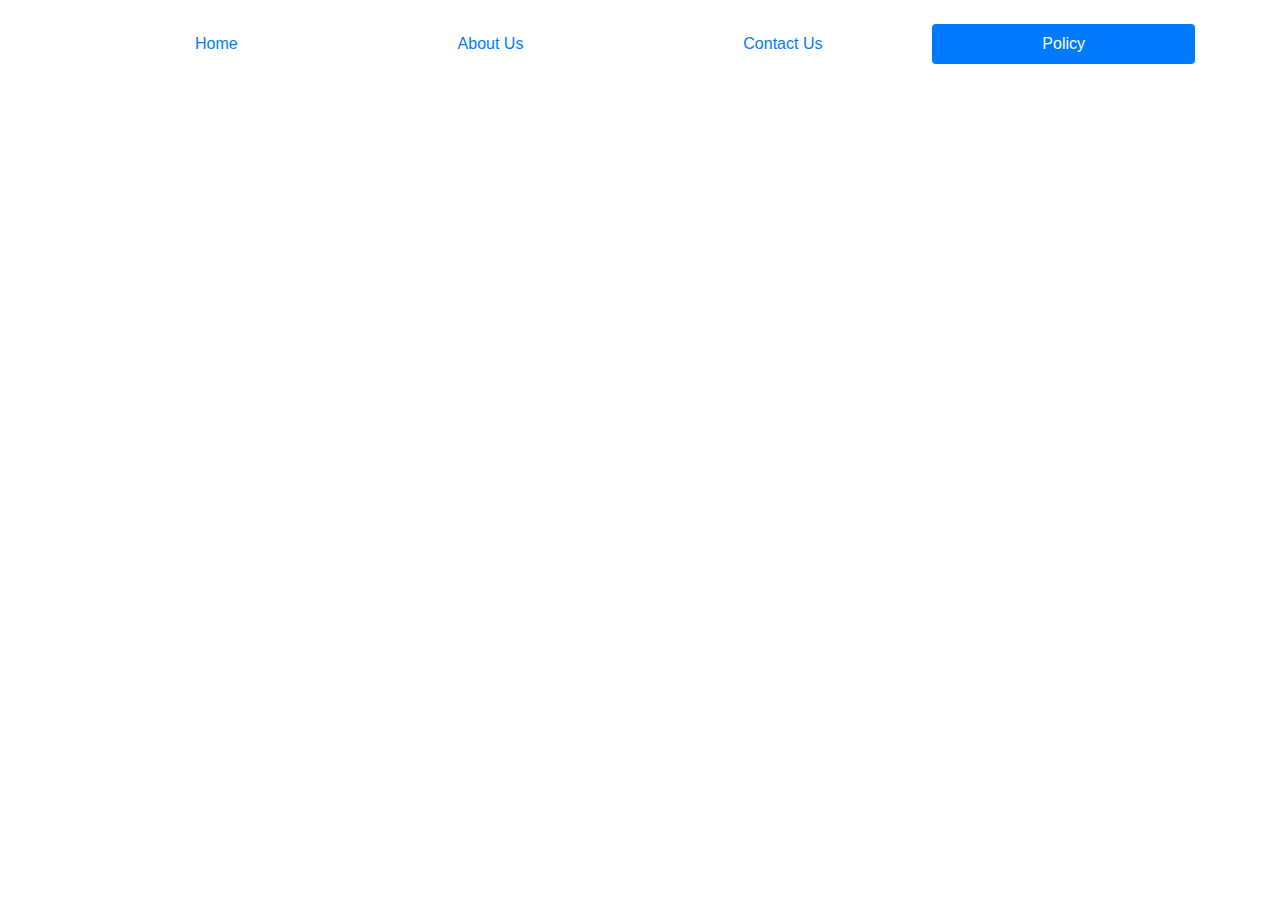
<file: policy.html>
<!DOCTYPE html>
<html lang="en">
<head>
    <meta charset="UTF-8">
    <meta name="viewport" content="width=device-width, initial-scale=1.0">
    <link rel="stylesheet" href="css/bootstrap.min.css">
    <title>Document</title>
</head>
<body>
    <div class="container">
        <ul class="nav nav-pills nav-fill mt-4">
            <li class="nav-item"><a class="nav-link" href="index.html">Home</a></li>
            <li class="nav-item"><a class="nav-link" href="aboutus.html">About Us</a></li>
            <li class="nav-item"><a class="nav-link" href="contactus.html">Contact Us</a></li>
            <li class="nav-item"><a class="nav-link active" href="policy.html">Policy</a></li>
        </ul>
</body>
</html>
</file>
<file: css/aboutstyle.css>
.nav {
    font-weight: 600;
    font-size: 15px;
}

.nav a {
color: black;
}

body {
    background-color: pink;
}
.footer {
    background-color: rgb(0, 119, 255);
    margin-top: 70px;
}
</file>
<file: css/contact.css>
body {
    background-color: rgb(0, 157, 255);;
}

.nav {
    font-weight: 600;
    font-size: 15px;
}

.nav a {
color: black;
}

#contact {
    background-color: #f9f9f9;
    padding: 50px 0;
  }
  
  .contact-form {
    margin-bottom: 30px;
  }
  
  .contact-info {
    list-style: none;
    padding-left: 0;
  }
  
  .contact-info li {
    margin-bottom: none ;
  }

  footer {
    background-color: #333;
    color: #fff;
     padding: 20px;
    text-align: center;
    transition: background-color 0.3s ease;
  }
  footer:hover {
    background-color:rgb(0, 157, 255);
  }

  .social-icons li {
    display: inline-block;
    margin-right: 10px;
  }
  
  .social-icons li a {
    color: #fff;
    font-size: 1.5rem;
  }

  .social-icons a {
    color: #fff;
    font-size: 20px;
    margin: 0 10px;
    text-decoration: none;
  }
  
  .social-icons a:hover {
    color: #c300ff;
  }
  
  .fa-facebook:before {
    content: "\f09a";
  }
  
  .fa-twitter:before {
    content: "\f099";
  }
  
  .fa-instagram:before {
    content: "\f16d";
  }
</file>
<file: css/catstyle.css>
body {
    background-color: rgb(0, 157, 255);
}

.nav {
    font-weight: 600;
    font-size: 15px;
}

.nav:hover {
    transform: scale(1.05); 
}

.nav a {
    color: black;
    }

h2.text-center {
    text-align: center;
    margin-bottom: 50px;
  }
  
  .card {
    transition: transform 0.3s;
  }
  
  .card:hover {
    transform: scale(1.05);
  }
  
  footer {
    background-color: #333;
    color: #fff;
     padding: 20px;
    text-align: center;
    transition: background-color 0.3s ease;
  }
  footer:hover {
    background-color: pink
  }

  .social-icons li {
    display: inline-block;
    margin-right: 10px;
  }
  
  .social-icons li a {
    color: #fff;
    font-size: 1.5rem;
  }

  .social-icons a {
    color: #fff;
    font-size: 20px;
    margin: 0 10px;
    text-decoration: none;
  }
  
  .social-icons a:hover {
    color: #c300ff;
  }
  
  .fa-facebook:before {
    content: "\f09a";
  }
  
  .fa-twitter:before {
    content: "\f099";
  }
  
  .fa-instagram:before {
    content: "\f16d";
  }
</file>
<file: css/dog.style.css>
body {
    background-color: rgb(239, 68, 159);
}

.nav {
    font-weight: 600;
    font-size: 15px;
}

.nav:hover {
    transform: scale(1.05); 
}

.nav a {
    color: black;
    }

h2.text-center {
    text-align: center;
    margin-bottom: 50px;
  }
  
  .card {
    transition: transform 0.3s;
  }
  
  .card:hover {
    transform: scale(1.05);
  }
  
  footer {
    background-color: #333;
    color: #fff;
     padding: 20px;
    text-align: center;
    transition: background-color 0.3s ease;
  }
  footer:hover {
    background-color: rgb(239, 68, 159);;
  }

  .social-icons li {
    display: inline-block;
    margin-right: 10px;
  }
  
  .social-icons li a {
    color: #fff;
    font-size: 1.5rem;
  }

  .social-icons a {
    color: #fff;
    font-size: 20px;
    margin: 0 10px;
    text-decoration: none;
  }
  
  .social-icons a:hover {
    color: #c300ff;
  }
  
  .fa-facebook:before {
    content: "\f09a";
  }
  
  .fa-twitter:before {
    content: "\f099";
  }
  
  .fa-instagram:before {
    content: "\f16d";
  }
</file>
<file: css/getstyle.css>
.navbar {
    background-color:  rgb(239, 68, 159);;
}

.nav a {
    color: black;
    }

.hero {
    background: url('/images/pexels-goochie-poochie-grooming-3299905.jpg') center center/cover no-repeat;
    padding: 200px 0;
    color: #fff;
    text-shadow: 2px 2px 4px rgba(0, 0, 0, 0.6);
    background-size: cover;
    background-repeat: no-repeat;
    
  }
  
  .features {
    padding: 100px 0;
    text-align: center;
    background-color: rgb(239, 68, 159);
  }
  
  .features i {
    font-size: 4rem;
    color: #f39c12;
    margin-bottom: 20px;
  }
  
  .testimonials {
    padding: 100px 0;
  }
  
  .testimonial {
    background-color: pink;
    border-radius: 5px;
    padding: 20px;
    margin-bottom: 30px;
    box-shadow: 0 2px 10px rgba(0, 0, 0, 0.1);
  }
  
  .testimonial img {
    width: 100px;
    height: 100px;
    border-radius: 50%;
    margin-bottom: 20px;
  }
  
  footer {
    padding: 30px 0;
  }
  
  
  @media (max-width: 768px) {
    .hero {
      padding: 150px 0;
    }
  
    .features {
      padding: 80px 0;
    }
  
    .features i {
      font-size: 3rem;
    }
  
    .testimonial img {
      width: 80px;
      height: 80px;
    }
  }

  footer {
    background-color: #333;
    color: #fff;
     padding: 20px;
    text-align: center;
    transition: background-color 0.3s ease;
  }
  footer:hover {
    background-color: rgb(239, 68, 159);;
  }

  .social-icons li {
    display: inline-block;
    margin-right: 10px;
  }
  
  .social-icons li a {
    color: #fff;
    font-size: 1.5rem;
  }

  .social-icons a {
    color: #fff;
    font-size: 20px;
    margin: 0 10px;
    text-decoration: none;
  }
  
  .social-icons a:hover {
    color: #c300ff;
  }
  
  .fa-facebook:before {
    content: "\f09a";
  }
  
  .fa-twitter:before {
    content: "\f099";
  }
  
  .fa-instagram:before {
    content: "\f16d";
  }
</file>
